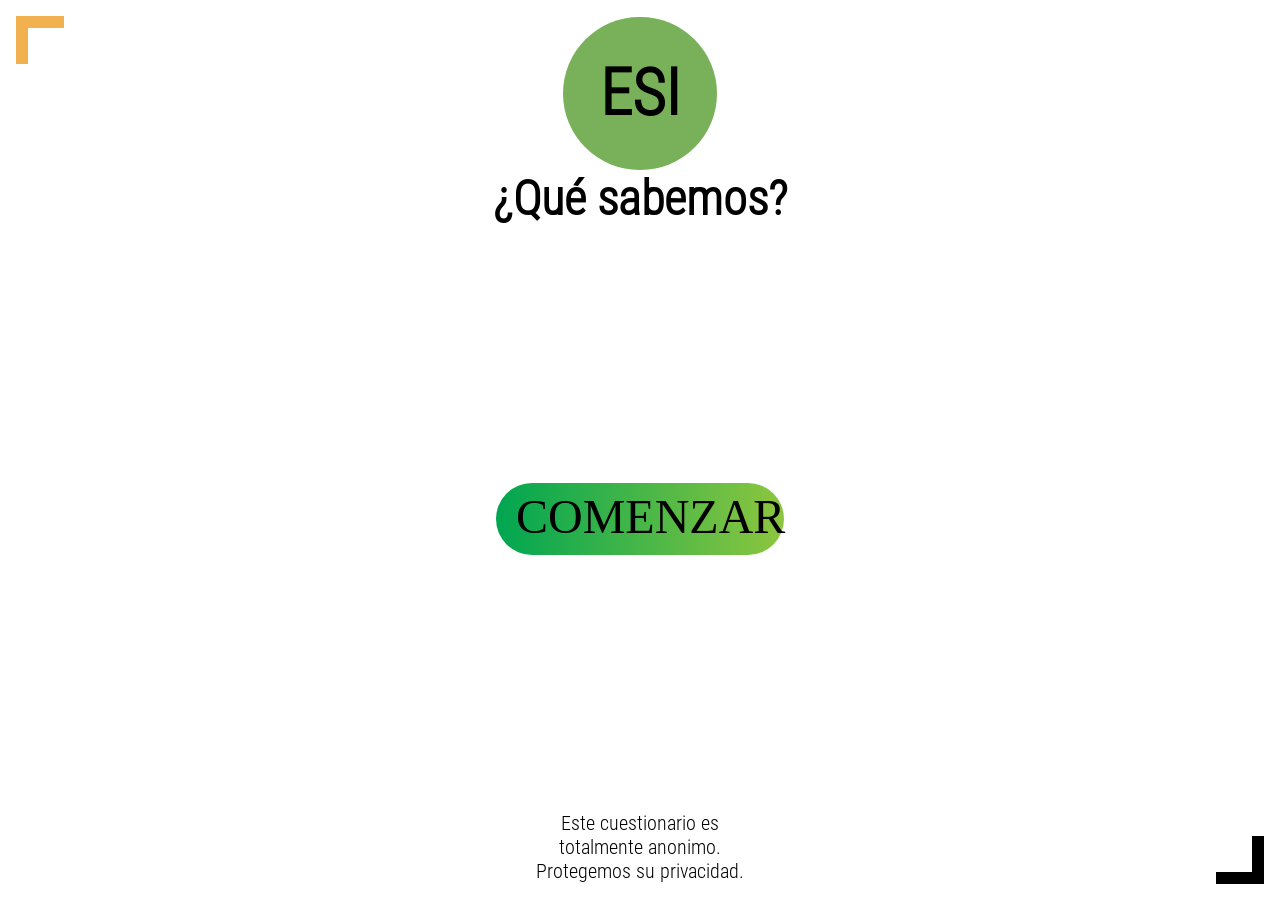
<file: index.html>
<!DOCTYPE html>
<html>
<head>
	<meta charset="utf-8">
	<meta name="viewport" content="width=device-width, initial-scale=1">
	<title>ESI Mito o Realidad!</title>
	<link rel="stylesheet" href="style.css">
</head>
<body>
	<div>
		<div class='top-top'></div>
		<div class='top-left'></div>
	</div>
	<div class='esi-div'>
		<p class='esi-title'>ESI</p>
	</div>
	<div class='esi-last-div'>
		<p class='esi-title'>¿Qué sabemos?</p>
	</div>
	<div>
		<button type='button' onclick="window.location.replace('user.html')">COMENZAR</button>
	</div>
	<div class='sub'>
		<p>
			<p>Este cuestionario es</p>
			<p>totalmente anonimo.</p>
			<p>Protegemos su privacidad.</p>
		</p>
	</div>
	<div>
		<div class='bottom-bottom'>
			<p></p>
		</div>
		<div class='bottom-right'>
			<p></p>
		</div>
	</div>
</body>
</html>
</file>
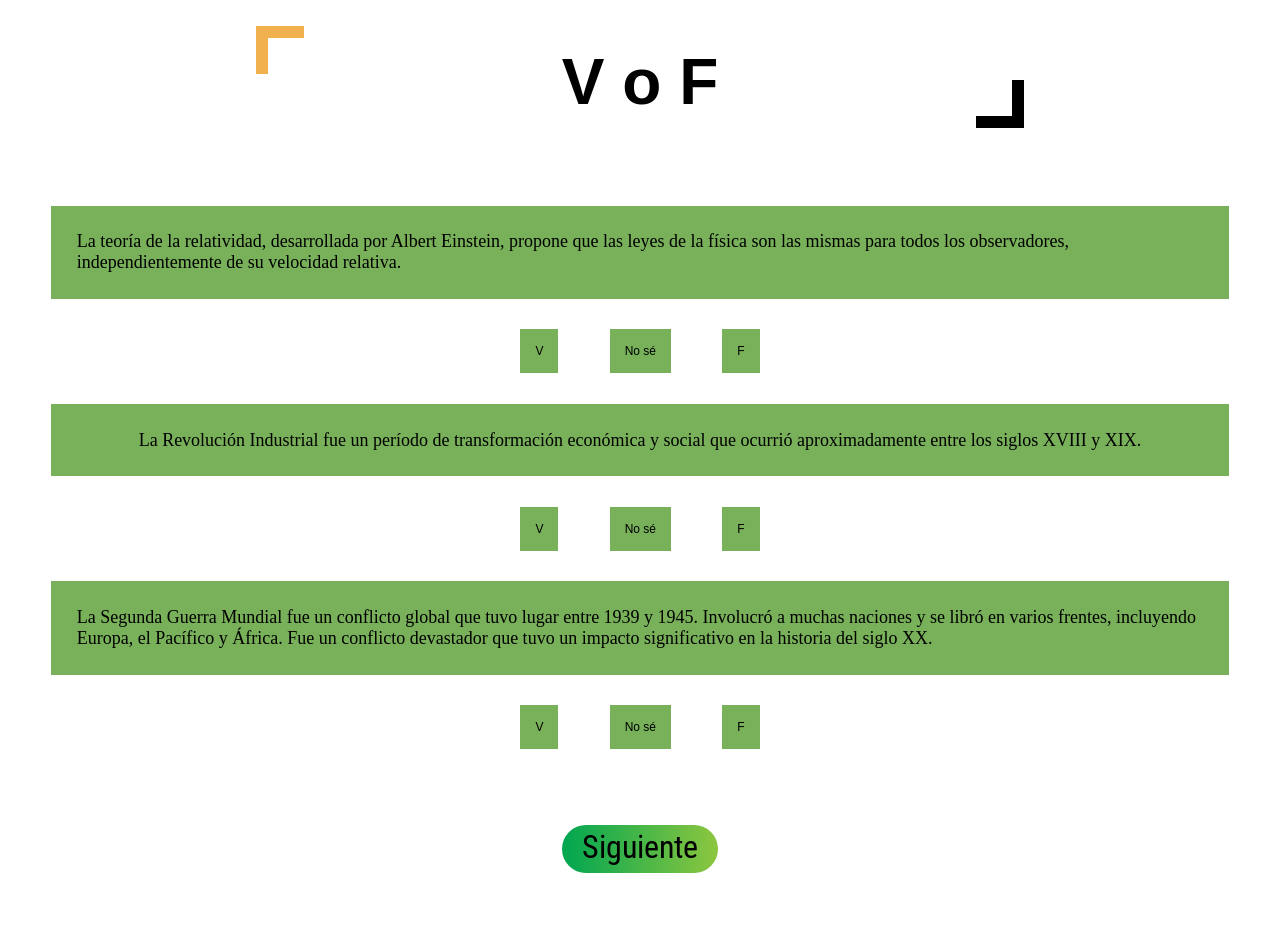
<file: test.html>
<!DOCTYPE html>
<html>
<head>
	<meta charset="utf-8">
	<meta name="viewport" content="width=device-width, initial-scale=1">
	<title>ESI Mito o Realidad!</title>
	<link rel="stylesheet" href="style2.css">
</head>
<body>
	<script>
		var page_counter = 0;
		var text;
		var data = [];
		var xhr = new XMLHttpRequest();
		var question_elements = document.getElementsByClassName('question');

		var age = localStorage.getItem('age')
		var gen = localStorage.getItem('gen')

		data.push(age)
		data.push(gen)

		xhr.open('GET', 'questions.txt', false);
		xhr.onreadystatechange=function(){
			if (xhr.readyState===4 && xhr.status===200){
				text = xhr.responseText;
			};
		};
		xhr.send();
		var lines = text.split('\n');
		function get_ids(){
			for (var i = 0; i < question_elements.length; i++){
				console.log('Element:', question_elements[i], 'ID:', question_elements[i].id );
			};
		};
		function clean(){
			var answers = document.getElementsByClassName('answer');
			var answers = Array.from(answers)
			for(var i=0;i<answers.length;i++){
				answers[i].classList.remove('clicked');
			};
		}
		function next(self){
			if (page_counter + 1<=Math.floor(lines.length/3)-1){
				clean();
				for(var i=0;i<question_elements.length;i++){
					data.push(question_elements[i].dataset.answer)
					question_elements[i].dataset.answer='';
				};
				page_counter++
				for (var i=0;i<question_elements.length;i++){
				question_elements[i].textContent = lines[i + 3 * page_counter]
				};
				if (page_counter === Math.floor(lines.length/3) - 1){
					self.textContent='Finalizar';
				};
			}else{
				window.location.replace('index.html')
			};
		};
		function answer(to, self){
			var question = document.getElementById(to);
			var answers = document.getElementsByClassName('answer');
			id = Math.floor(self.id[self.id.length-1]/3);
			var answers = Array.from(answers)
			var answers = answers.slice(3*id,3*(id+1));
			question.dataset.answer = self.textContent;
			console.log(self.textContent);
			for(var i=0;i<answers.length;i++){
				answers[i].classList.remove('clicked');
			};
			self.classList.add('clicked');
		}
	</script>
	<div class='esi-div'>
		<p class='esi-title'>V o F</p>
		<div class='decor'>
			<div class='top-top'></div>
			<div class='top-left'></div>
			<div class='bottom-bottom'></div>
			<div class='bottom-right'></div>
		</div>
	</div>
	<div class='questions'>
		<div class='question' data-answer="">
			No deberías de estar viendo esto.
		</div>
		<div class='answer_buttons'>
			<button type='button' class='answer' id="answer-0" onclick="answer('question-0', this)">V</button>
			<button type='button' class='answer' id="answer-1" onclick="answer('question-0', this)">No sé</button>
			<button type='button' class='answer' id="answer-2" onclick="answer('question-0', this)">F</button>
		</div>
		<div class='question' data-answer="">
			No deberías de estar viendo esto.
		</div>
		<div class='answer_buttons'>
			<button type='button' class='answer' id="answer-3" onclick="answer('question-1', this)">V</button>
			<button type='button' class='answer' id="answer-4" onclick="answer('question-1', this)">No sé</button>
			<button type='button' class='answer' id="answer-5" onclick="answer('question-1', this)">F</button>
		</div>
		<div class='question' data-answer="">
			No deberías de estar viendo esto.
		</div>
		<div class='answer_buttons'>
			<button type='button' class='answer' id="answer-6" onclick="answer('question-2', this)">V</button>
			<button type='button' class='answer' id="answer-7" onclick="answer('question-2', this)">No sé</button>
			<button type='button' class='answer' id="answer-8" onclick="answer('question-2', this)">F</button>
		</div>
	</div>
	<div class='button'>
		<button class='next_button' onclick="next(this)">Siguiente</button>
	</div>
	<script>
		for (var i=0;i<question_elements.length;i++){
			question_elements[i].textContent = lines[i + 3 * page_counter]
			question_elements[i].id = 'question-' + i;
		};
	</script>
</body>
</html>
</file>
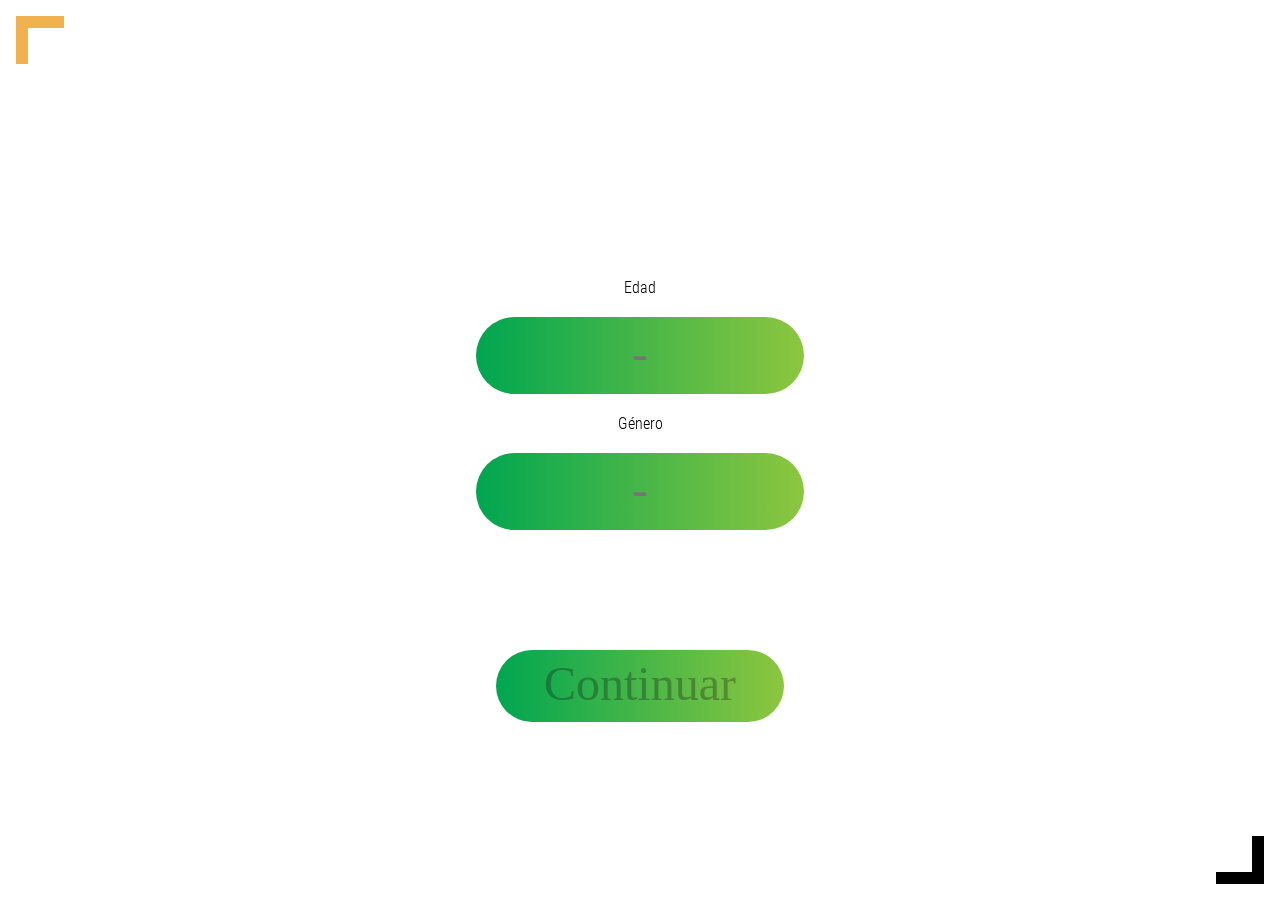
<file: user.html>
<!DOCTYPE html>
<html>
<head>
	<meta charset="utf-8">
	<meta name="viewport" content="width=device-width, initial-scale=1">
	<title>ESI Mito o Realidad!</title>
	<link rel="stylesheet" href="style.css">
</head>
<body>
	<div>
		<div class='top-top'></div>
		<div class='top-left'></div>
	</div>
	<div class="inputs">
        <p>Edad</p>
		<input class="age" type='text' id="age" placeholder="-"></button>
        <p>Género</p>
        <input class="gen" type='text' id="gen" placeholder="-"></button>
	</div>
    <button id="continue_button" type="button" onclick="_continue()" disabled>Continuar</button>
	<div>
		<div class='bottom-bottom'>
			<p></p>
		</div>
		<div class='bottom-right'>
			<p></p>
		</div>
	</div>
    <script>
        var age = document.getElementById('age');
        var gen = document.getElementById('gen');
        var continue_button = document.getElementById('continue_button');
        
        age.addEventListener('input', checkInputs);
        gen.addEventListener('input', checkInputs);


        function checkInputs(){
            if(!isNaN(age.value) && isNaN(gen.value) && age.value.trim() !== '' && gen.value.trim() !== '') {
                continue_button.disabled = false;
            } else {
                continue_button.disabled = true;
                if (isNaN(age.value) && age.value.trim() !== ''){
                    age.classList.add('incorrect');
                } else {
                    age.classList.remove('incorrect');
                };
                if (!isNaN(gen.value) && gen.value.trim() !== ''){
                    gen.classList.add('incorrect');
                } else {
                    gen.classList.remove('incorrect');
                };
            };
        };
        function _continue(){
            localStorage.setItem(age.id, age.value);
            localStorage.setItem(gen.id, gen.value);
            window.location.replace('test.html');
        }
    </script>
</body>
</html>
</file>
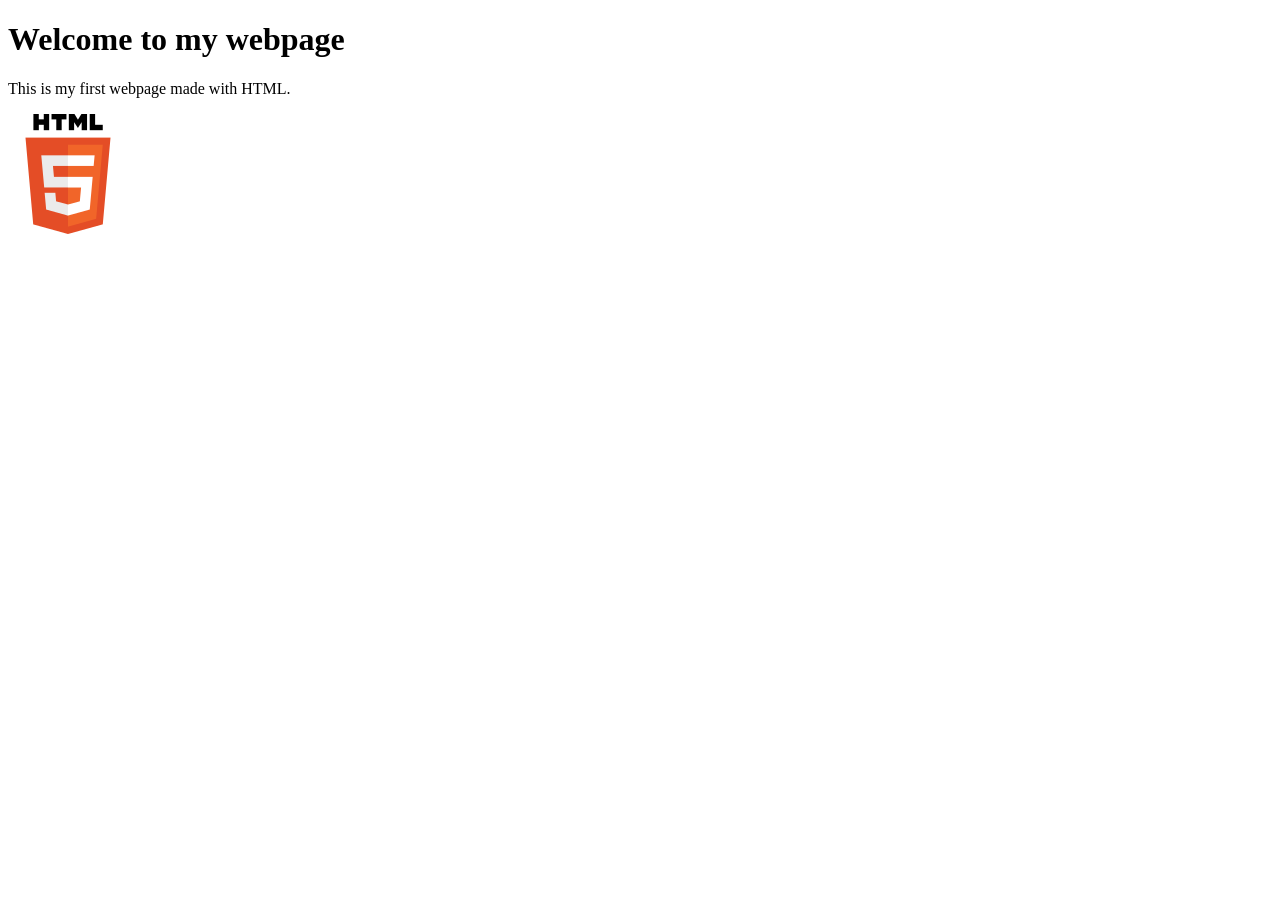
<file: web_page.html>
<!DOCTYPE html>
<html>
  <head>
    <title>My first webpage</title>
  </head>
  <body>
    <h1>Welcome to my webpage</h1>
    <p>This is my first webpage made with HTML.</p>
    <img src="image.png" alt="A example image.">
  </body>
</html>
</file>
<file: style.css>
@font-face {
	font-family: 'Roboto Condensed';
	src: url('RobotoCondensed-Light.ttf') format('truetype');
}

@font-face {
	font-family: 'Open Sans';
	src: url('OpenSans-Light.ttf') format('truetype');
}

html, body {
	height: 100%;
	margin: 0px 0px;
}

body {
	display: flex;
	flex-direction: column;
	align-items: center;
	justify-content: center;
}


.esi-div {
	font-family: 'Roboto Condensed';
	font-size: 64px;
	font-weight: bold;
	display: flex;
	flex-direction: column;
	justify-content: center;
	align-items: center;
	width: 2em;
	height: 2em;
	border-radius: 50%;
	background-color: #78B159;
	padding: 0.2em;
	margin-block-end: 0px;
}

.esi-last-div {
	font-family: 'Roboto Condensed';
	font-size: 48px;
	font-weight: bold;
	padding-bottom: 20%;
	padding-top: 0px;
}

.sub {
	padding-top: 20%;
	font-family: 'Comic Sans MS';
	font-size: 20px;
	text-align: center;
	width: 70%;
}

.esi-title {
	margin: 0px 0px;
}
.inputs{
	margin: 100px
}
button, input {
	position: relative;
	/* font-family: 'Segoe UI Light';
	*/
	font-family: 'Calibri Light';
	font-size: 48px;
	width: 6em;
	height: 1.5em;
	background-image: linear-gradient(to left, #8DC63F, #00A651);
	border: 0px;
	border-radius: 10em;
	padding: 0px 20px;
	padding-bottom: 5px;
}
input{
	margin: 20px;
	text-align: center;
}

.age.incorrect, .gen.incorrect{
	border: 2px solid #f00;
}

.top-left::before {
  content: "";
  display: block;
  position: absolute;
  top: 1em;
  left: 1em;
  width: 0.75em;
  height: 3em;
  background-color: #F1B14F;
  opacity: 1;
  z-index: -1;
}

.top-top::after {
  content: "";
  display: block;
  position: absolute;
  top: 1em;
  left: 1em;
  width: 3em;
  height: 0.75em;
  background-color: #F1B14F;
  opacity: 1;
  z-index: -1;
}

.bottom-right::before {
  content: "";
  display: block;
  position: absolute;
  right: 1em;
  bottom: 1em;
  width: 0.75em;
  height: 3em;
  background-color: #000;
  opacity: 1;
  z-index: -1;
}

.bottom-bottom::before {
  content: "";
  display: block;
  position: absolute;
  bottom: 1em;
  right: 1em;
  width: 3em;
  height: 0.75em;
  background-color: #000;
  opacity: 1;
  z-index: -1;
}

p {
  font-family: 'Roboto Condensed';
  text-align: center;
  padding: 0px;
  margin: 0px;
}
</file>
<file: style2.css>
@font-face {
	font-family: 'Roboto Condensed';
	src: url('RobotoCondensed-Regular.ttf') format('truetype');
}

html, body {
	height: 100%;
	margin: 0px 0px;
}

.esi-div {
	position: absolute;
	display: flex;
	align-content: center;
	flex-direction: center;
	justify-content: center;
	top:5%;
	font-family: 'helvetica';
	font-weight: bold;
	width: 100%;
	height: 1em;
	margin-block-end: 0px;
}

.esi-title {
	position: absolute;
	margin: 0px 0px;
}

.decor{
	position: 0px 0px;
	width: 100%;
	height: 100%;
}

.top-left::before {
  content: "";
  display: flex;
  position: absolute;
  top: -30%;
  left: 20%;
  width: 0.75em;
  height: 3em;
  background-color: #F1B14F;
  opacity: 1;
  z-index: -1;
}

.top-top::before {
  content: "";
  display: block;
  position: absolute;
  top: -30%;
  left: 20%;
  width: 3em;
  height: 0.75em;
  background-color: #F1B14F;
  opacity: 1;
  z-index: -1;
}

.bottom-right::before {
  content: "";
  display: flex;
  position: absolute;
  bottom: -30%;
  right: 20%;
  width: 0.75em;
  height: 3em;
  background-color: #000;
  opacity: 1;
  z-index: -1;
}

.bottom-bottom::before {
  content: "";
  display: flex;
  position: absolute;
  bottom: -30%;
  right: 20%;
  width: 3em;
  height: 0.75em;
  background-color: #000;
  opacity: 1;
  z-index: -1;
}

.questions {
	position: relative;
	top: 20%;
	height: 60%;
}

.question{
	position: relative;
	display: flex;
	flex-direction: center;
	align-items: center;
	justify-content: center;
	padding: 2%;
	margin: 2% 4%;
	background-color: #78B159;
}

.answer_buttons {
	display: flex;
	flex-direction: row;	
	align-items: center;
	justify-content: center;
}

.answer{
	padding: 15px;
	border: 0px;
	margin: 5px 2%;
	background-color: #78B159;
}

.answer.clicked{
	background-color: #50773b;
	border: #00A651;
}

.button{
	position: absolute;
	display: flex;
	flex-direction: center;
	align-items: center;
	justify-content: center;
	bottom: 3%;
	width: 100%;
	height: auto;
}

.next_button {
	position: absolute;
	bottom: 0px;
	font-family: 'Open Sans', 'Roboto Condensed', 'Segoe UI Light', 'Calibri Light';
	text-align: center;
	height: 1.5em;
	background-image: linear-gradient(to left, #8DC63F, #00A651);
	border: 0px;
	border-radius: 10em;
	padding: 0px 20px;
	padding-bottom: 5px;
}

@media only screen and (max-height: 1000px){
	div{
		font-size: 50%;
	}
	.esi-div{
		font-size: 64px;
	}
	.question{
		font-size: 18px;
	}
	.answer{
		font-size: 12px;
	}
	.next_button{
		font-size: 32px;
	}
}

@media only screen and (min-height: 1001px){
	div{
		font-size: 50%;
	}
	.esi-div{
		font-size: 64px;
	}
	.question{
		font-size: 18px;
	}
	.answer{
		font-size: 12px;
	}
	.next_button{
		font-size: 32px;
	}
}
</file>
